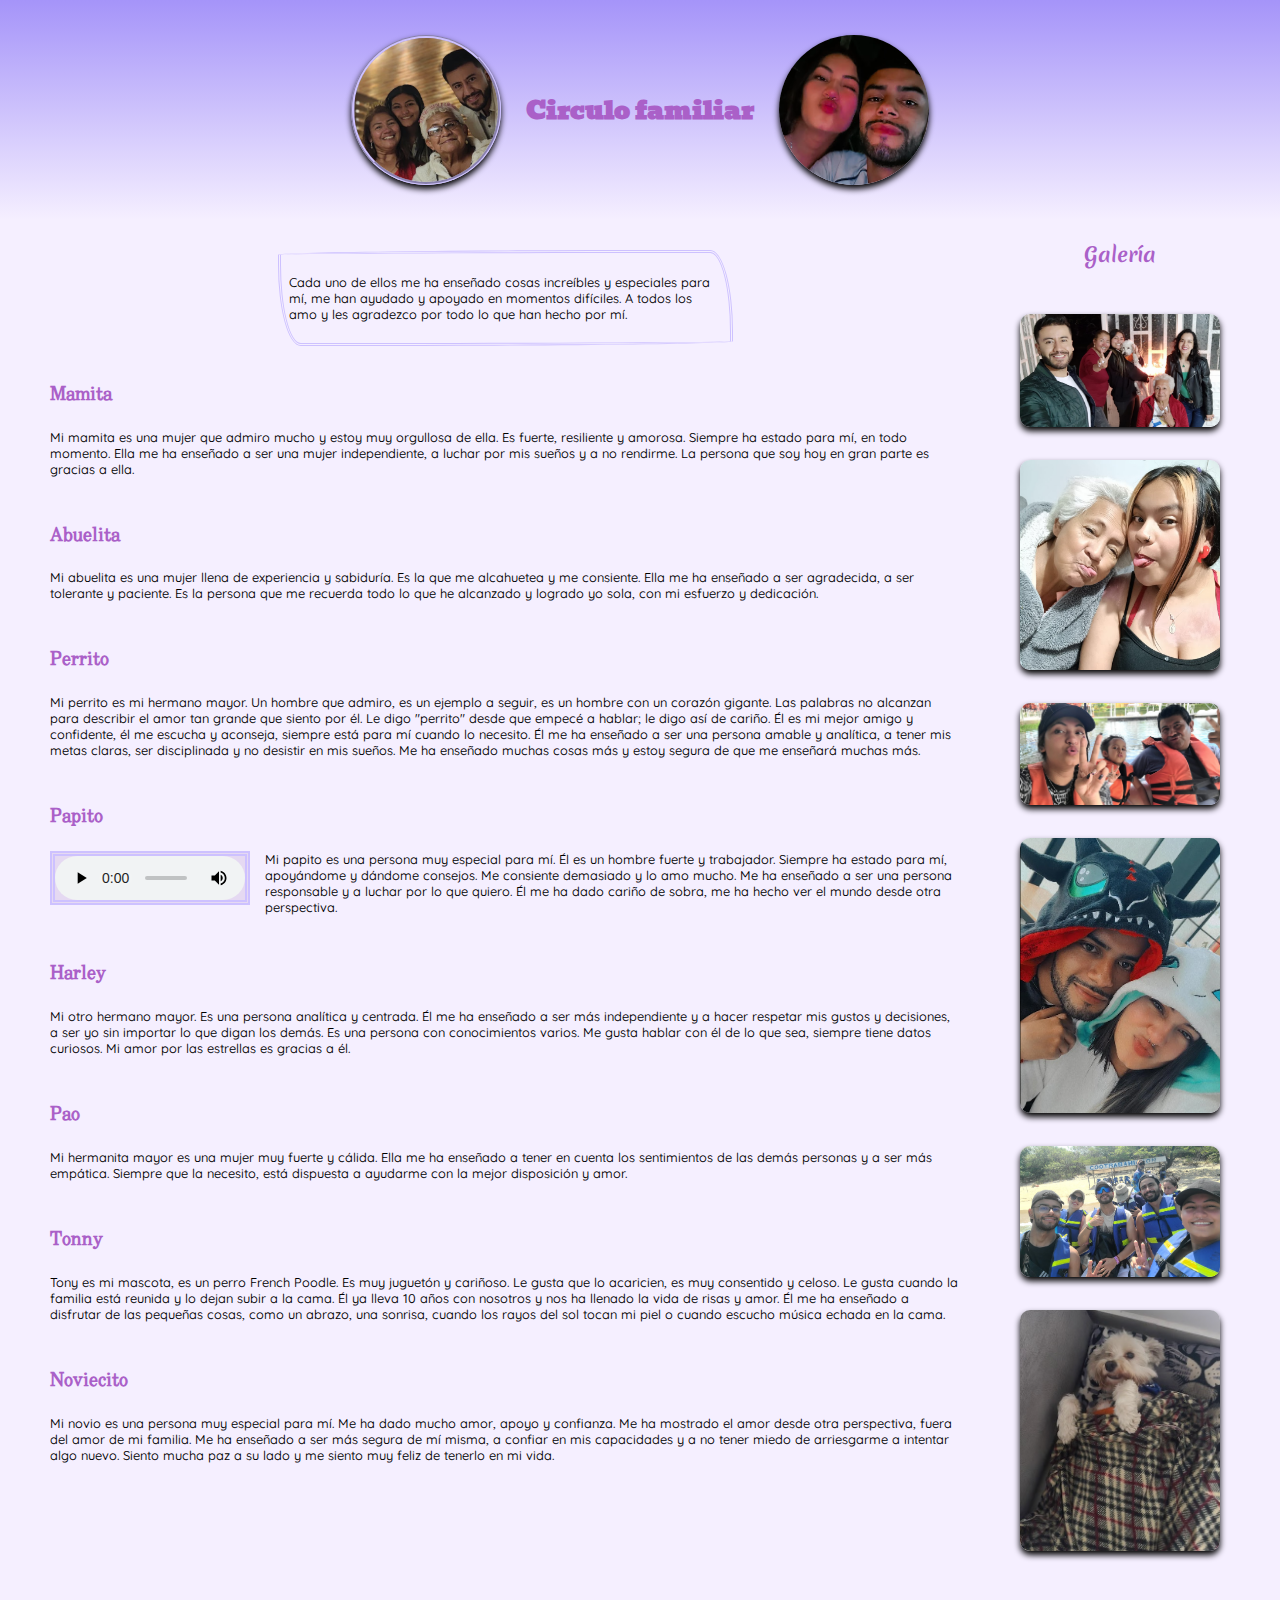
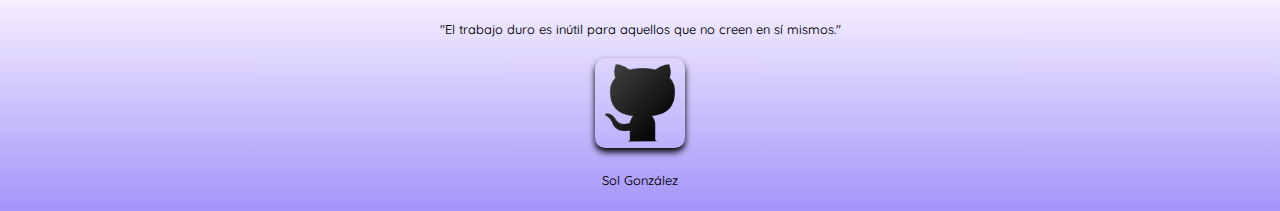
<file: familia.html>
<!DOCTYPE html>
<html lang="es">
  <head>
    <meta charset="UTF-8">
    <meta name="viewport" content="width=device-width, initial-scale=1.0">
    <link rel="stylesheet" href="./css/familia.css">
    <link rel="preconnect" href="https://fonts.googleapis.com">
    <link rel="preconnect" href="https://fonts.gstatic.com" crossorigin>
    <link href="https://fonts.googleapis.com/css2?family=Bevan:ital@0;1&family=Merienda:wght@300..900&family=Quicksand:wght@300..700&family=Uchen&display=swap" rel="stylesheet">
    <link rel="shortcut icon" href="./favicon.ico " type="image/x-icon">
    <title>Circulo familiar</title> 
  </head>
  <body>
    <header>
      <div class="familia-foto">
        <a href="./index.html"><img class="familia" src="./assets/familia.png" alt="Familia"/></a>
      </div>
      <h1 class="color-titulo font-titulo">Circulo familiar</h1>
      <div class="novio-foto">
        <img class="novio" src="./assets/noviecito.png" alt="Noviecito">
      </div>
    </header>
    
    <main>
      <section class="circulo-familiar">
        <p>Cada uno de ellos me ha enseñado cosas increíbles y especiales para mí, me han ayudado y apoyado en momentos difíciles. A todos los amo y les agradezco por todo lo que han hecho por mí.
        </p>
      </section>
      <div class="mamita">
        <h2 class="font-subtitulo color-subtitulo">Mamita</h2>
        <p>
          Mi mamita es una mujer que admiro mucho y estoy muy orgullosa de ella. Es fuerte, resiliente y amorosa. Siempre ha estado para mí, en todo momento. Ella me ha enseñado a ser una mujer independiente, a luchar por mis sueños y a no rendirme. La persona que soy hoy en gran parte es gracias a ella.
        </p>
      </div>
      <div class="abuelita">
        <h2 class="font-subtitulo color-subtitulo">Abuelita</h2>
        <p>
          Mi abuelita es una mujer llena de experiencia y sabiduría. Es la que me alcahuetea y me consiente. Ella me ha enseñado a ser agradecida, a ser tolerante y paciente. Es la persona que me recuerda todo lo que he alcanzado y logrado yo sola, con mi esfuerzo y dedicación.
        </p>
      </div>
      <div class="perrito">
        <h2 class="font-subtitulo color-subtitulo">Perrito</h2>
        <p>
          Mi perrito es mi hermano mayor. Un hombre que admiro, es un ejemplo a seguir, es un hombre con un corazón gigante. Las palabras no alcanzan para describir el amor tan grande que siento por él. Le digo "perrito" desde que empecé a hablar; le digo así de cariño. Él es mi mejor amigo y confidente, él me escucha y aconseja, siempre está para mí cuando lo necesito. Él me ha enseñado a ser una persona amable y analítica, a tener mis metas claras, ser disciplinada y no desistir en mis sueños. Me ha enseñado muchas cosas más y estoy segura de que me enseñará muchas más.
        </p>
      </div>
      <div class="papito">
        <h2 class="font-subtitulo color-subtitulo">Papito</h2>
        <div class="audio">
          <audio class="audio-papito" src="./assets/papito-audio.opus" controls></audio>
        </div>
        <p>
          Mi papito es una persona muy especial para mí. Él es un hombre fuerte y trabajador. Siempre ha estado para mí, apoyándome y dándome consejos. Me consiente demasiado y lo amo mucho. Me ha enseñado a ser una persona responsable y a luchar por lo que quiero. Él me ha dado cariño de sobra, me ha hecho ver el mundo desde otra perspectiva.
        </p>
      </div>
      <div class="harley">
        <h2 class="font-subtitulo color-subtitulo">Harley</h2>
        <p>
          Mi otro hermano mayor. Es una persona analítica y centrada. Él me ha enseñado a ser más independiente y a hacer respetar mis gustos y decisiones, a ser yo sin importar lo que digan los demás. Es una persona con conocimientos varios. Me gusta hablar con él de lo que sea, siempre tiene datos curiosos. Mi amor por las estrellas es gracias a él. 
        </p>
      </div>
      <div class="pao">
        <h2 class="font-subtitulo color-subtitulo">Pao</h2>
        <p>
          Mi hermanita mayor es una mujer muy fuerte y cálida. Ella me ha enseñado a tener en cuenta los sentimientos de las demás personas y a ser más empática. Siempre que la necesito, está dispuesta a ayudarme con la mejor disposición y amor.
        </p>
      </div>
      <div class="tonny">
        <h2 class="font-subtitulo color-subtitulo">Tonny</h2>
        <p>
          Tony es mi mascota, es un perro French Poodle. Es muy juguetón y cariñoso. Le gusta que lo acaricien, es muy consentido y celoso. Le gusta cuando la familia está reunida y lo dejan subir a la cama. Él ya lleva 10 años con nosotros y nos ha llenado la vida de risas y amor. Él me ha enseñado a disfrutar de las pequeñas cosas, como un abrazo, una sonrisa, cuando los rayos del sol tocan mi piel o cuando escucho música echada en la cama.
        </p>
      </div>
      <div class="noviecito">
        <h2 class="font-subtitulo color-subtitulo">Noviecito</h2>
      <p>
        Mi novio es una persona muy especial para mí. Me ha dado mucho amor, apoyo y confianza. Me ha mostrado el amor desde otra perspectiva, fuera del amor de mi familia. Me ha enseñado a ser más segura de mí misma, a confiar en mis capacidades y a no tener miedo de arriesgarme a intentar algo nuevo. Siento mucha paz a su lado y me siento muy feliz de tenerlo en mi vida.
      </p>
      </div>
    </main>

    <aside>
      <h3 class="titulo-aside font-sub-aside color-subtitulo">Galería</h3>
      <div class="galeria">
        <div class="contenedor-galeria">
          <img class="medida-galeria" src="./assets/con-tonny.png" alt="Familia con Tonny">
        </div>
        <div class="contenedor-galeria">
          <img class="medida-galeria" src="./assets/pao-abuelita.png" alt="pao y abuelita">
        </div>
        <div class="contenedor-galeria">
          <img class="medida-galeria" src="./assets/papito-y-hanna.png" alt="Mi papito y hanna">
        </div>
        <div class="contenedor-galeria">
          <img class="medida-galeria" src="./assets/pijamas.png" alt="Mi novio y yo con pijamas">
        </div>
        <div class="contenedor-galeria">
          <img class="medida-galeria" src="./assets/santa-marta.png" alt="En Santa Marta">
        </div>
        <div class="contenedor-galeria">
          <img class="medida-galeria" src="./assets/tonny-arropado.png" alt="Tonny arropado">
        </div>
      </div>
    </aside>

    <footer>
      <blockquote>"El trabajo duro es inútil para aquellos que no creen en sí mismos."</blockquote>
      <a href="https://github.com/Sunshine-8S" target="_blank" rel="noopener noreferrer"><img class="github" src="./assets/github-logo.png" alt="GitHub logo"></a>
      <p>Sol González</p>
    </footer>
  </body>
</html>
</file>
<file: css/familia.css>
/* Variables */

:root {
    --color-header: linear-gradient(#A594F9, #F5EFFF);
    --color-footer: linear-gradient(#F5EFFF, #A594F9);
    --color-body: #F5EFFF;
    --color-primario: #AA60C8;
    --color-secundario: #E5D9F2;
    --color-terciario: #CDC1FF;
    --color-negro: black;
    --fuente-titulo: "Bevan", serif;
    --fuente-subtitulo: "Uchen", serif;
    --fuente-secundarios: "Merienda", cursive;
}

/* GRUPOS */

html, body {
    height: 100%;
}

header, .galeria, footer {
    display: flex;
    flex-wrap: wrap;
}

.familia-foto, .novio-foto {
    width: 110px;
    height: 110px;
    margin: 5px;
}

.familia, .novio {
    width: 100%;
    height: 100%;
    border-radius: 50%;
    box-shadow: 0 4px 6px var(--color-negro)
}

.color-titulo, .color-subtitulo {
    color: var(--color-primario);
}

.mamita, .abuelita, .perrito, .papito, .harley, .pao, .tonny, .noviecito {
    margin-bottom: 40px;
}

/* Etiquetas */

* , *::before, *::after {
    box-sizing: border-box;
}

html {
    font-size: 62.5%;
}

body {
    margin: 0;
    background-color: var(--color-body); 
    font-family: "Quicksand", sans-serif;
    font-optical-sizing: auto;
    font-weight: 450;
}

header {
    background: var(--color-header);
    align-items: center;
    justify-content: center;
    padding: 10px;
}

main {
    padding: 15px;
}

footer {
    background: var(--color-footer);
    margin-top: 100px;
    padding: 10px;
    justify-content: center;
    align-items: center;
    flex-direction: column;
    gap: 8px;
}

/* Header */

.font-titulo {
    font-size: 16px;
    font-family: var(--fuente-titulo);
}

.familia {
    border: groove var(--color-terciario);
}

/* Main */

.circulo-familiar {
    border-radius: 85% 5% 85% 5% / 5% 85% 5% 85%;
    border: double var(--color-terciario);
    width: 70%;
    margin: 40px auto;
    padding: 8px;
}

.font-subtitulo {
    font-family: var(--fuente-subtitulo);
}

.audio {
    width: 150px;
}

.audio-papito {
    float: left;
    width: 100%;
    margin-right: 15px;
    background-color: var(--color-secundario);
    border: 5px double var(--color-terciario);
}

/* Aside */

.font-sub-aside {
    font-family: var(--fuente-secundarios);
    font-size: 20px;
    text-align: center;
}

.galeria {
    justify-content: center;
    align-items: center;
    gap: 30px;
    margin-top: 45px;
    margin-bottom: 45px;
}

.medida-galeria {
    width: 100%;
    border-radius: 10px;
    box-shadow: 0 4px 6px var(--color-negro);
}

.contenedor-galeria {
    width: 150px;
}

/* Footer */

.github {
    width: 50px;
    border-radius: 10px;
    box-shadow: 0 4px 6px var(--color-negro);
}

/* Media Queries */

@media screen and (min-width: 768px) {

    /* Grupos */

    main, aside {
        width: 75%;
        margin: auto;
    }

    /* Etiquetas */

    html {
        font-size: 80%;
    }
    
    main {
        padding: 0;
    }

    /* Header */

    .font-titulo {
        font-size: 25px;
    }

    .familia-foto, .novio-foto {
        width: 150px;
        height: 150px;
        margin: 25px;
    }

    /* Main */

    .circulo-familiar {
        width: 50%;
        margin: 60px auto;
    }

    .audio {
        width: 200px;
    }

    .noviecito {
        margin-bottom: 100px;
    }

    /* Aside */

    .contenedor-galeria {
        width: 170px;
    }

    /* Footer */

    .github {
        width: 90px;
    }
}

@media screen and (min-width: 992px) {

    /* Grupos */

    main, aside, footer {
        margin: 0;
    }

    main, aside {
        width: auto;
    }

    /* Etiquetas */

    body {
        display: grid;
        grid-template-columns: 75% 25%;
        grid-template-areas: 
            "header header"
            "main aside"
            "footer footer";
    }

    header {
        grid-area: header;
    }

    main {
        grid-area: main;
        padding-left: 50px;
    }

    aside {
        grid-area: aside;
    }

    footer {
        grid-area: footer;
    }

    /* Main */

    .circulo-familiar {
        margin: 30px auto;
    }

    .noviecito {
        margin-bottom: 50px;
    }

    /* Aside */

    .galeria {
        flex-direction: column;
    }

    .contenedor-galeria {
        width: 200px;
    }
}
</file>
